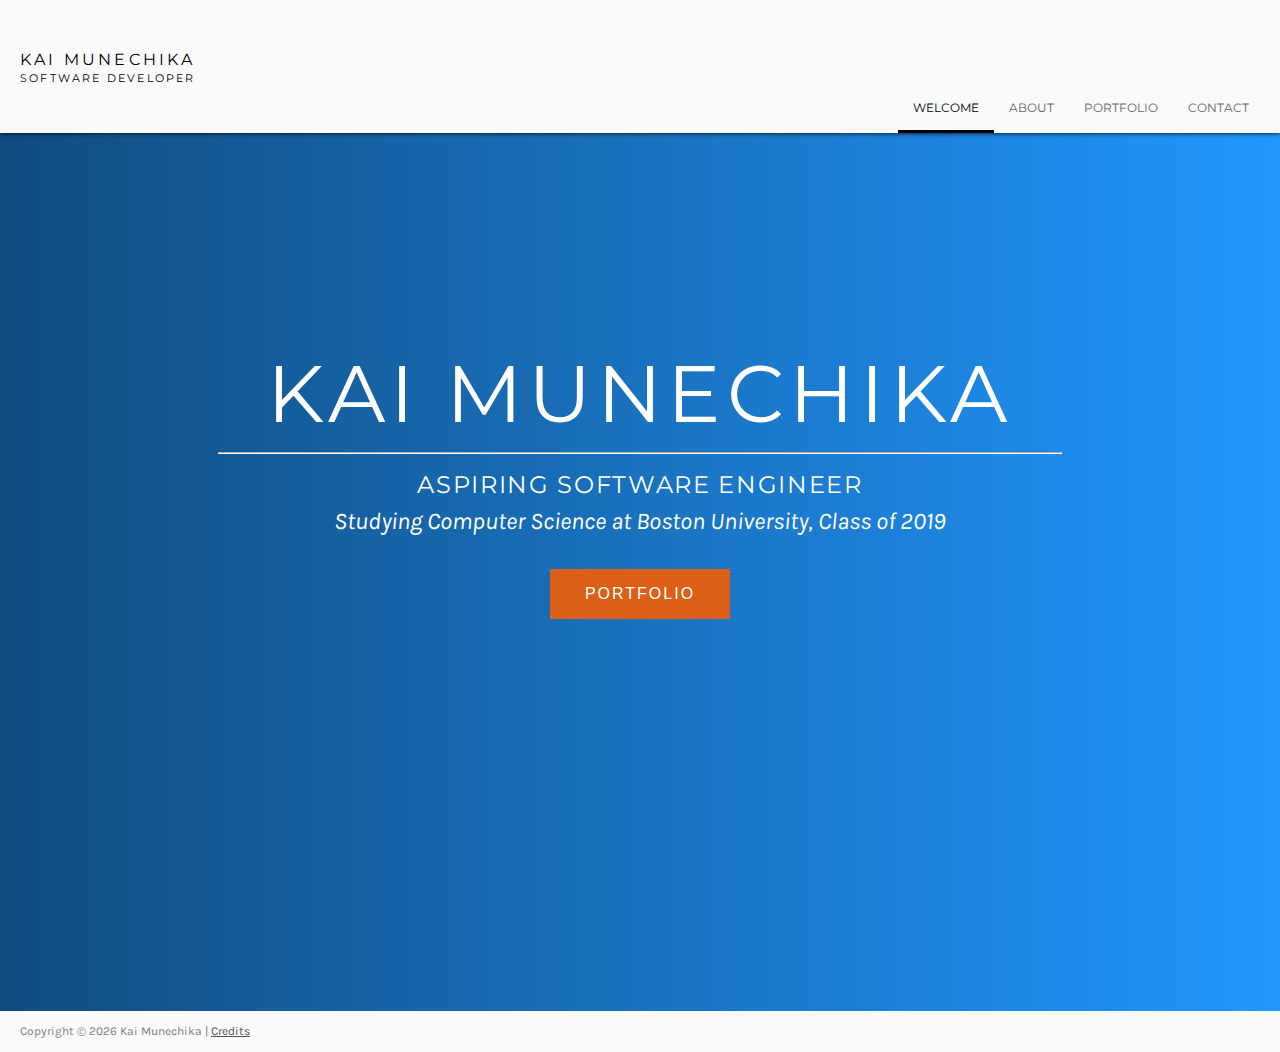
<file: index.html>
<!DOCTYPE html>
<html lang="en">
<head>
    <meta charset="UTF-8">
    <meta property="og:image" content="http://kai-munechika.xyz/site-banner.png">

    <title>Home | Kai Munechika</title>
    <link href="http://fonts.googleapis.com/css?family=Montserrat:400,700" rel="stylesheet" type="text/css">
    <link href="http://fonts.googleapis.com/css?family=Karla:400,400italic,700,700italic" rel="stylesheet" type="text/css">
    <link rel="stylesheet" type="text/css" href="css/header-nav-footer.css">
    <link rel="stylesheet" type="text/css" href="css/home.css">

</head>

<body>

<div class="shadow">
<header>
    <a href="#" class="header">Kai Munechika</a>
    <a href="#" class="header" id="tagline"><span>Software Developer</span></a>
</header>

<nav>
    <ul>
        <li><a href="html/contact.html">Contact</a></li>
        <li><a href="html/portfolio.html">Portfolio</a></li>
        <li><a href="html/about.html">About</a></li>
        <li><a href="index.html" id="current-link">Welcome</a></li>
    </ul>
</nav>
</div>

<div id="content">

    <a id="header-name">Kai Munechika</a>
    <hr>
    <a id="tagline2">Aspiring Software Engineer</a>
    <p style="font-style: italic">Studying Computer Science at Boston University, Class of 2019</p>
    <form action="html/portfolio.html">
        <input id="portfolio-button" type="submit" value="Portfolio">
    </form>

</div>

<footer>
    <p>Copyright <span id="copyright-symbol">&#9400;</span>
        <script>document.write(new Date().getFullYear())</script>   <!-- the current year -->
        Kai Munechika | <a href="html/credits.html">Credits</a></p>
</footer>

</body>
</html>
</file>
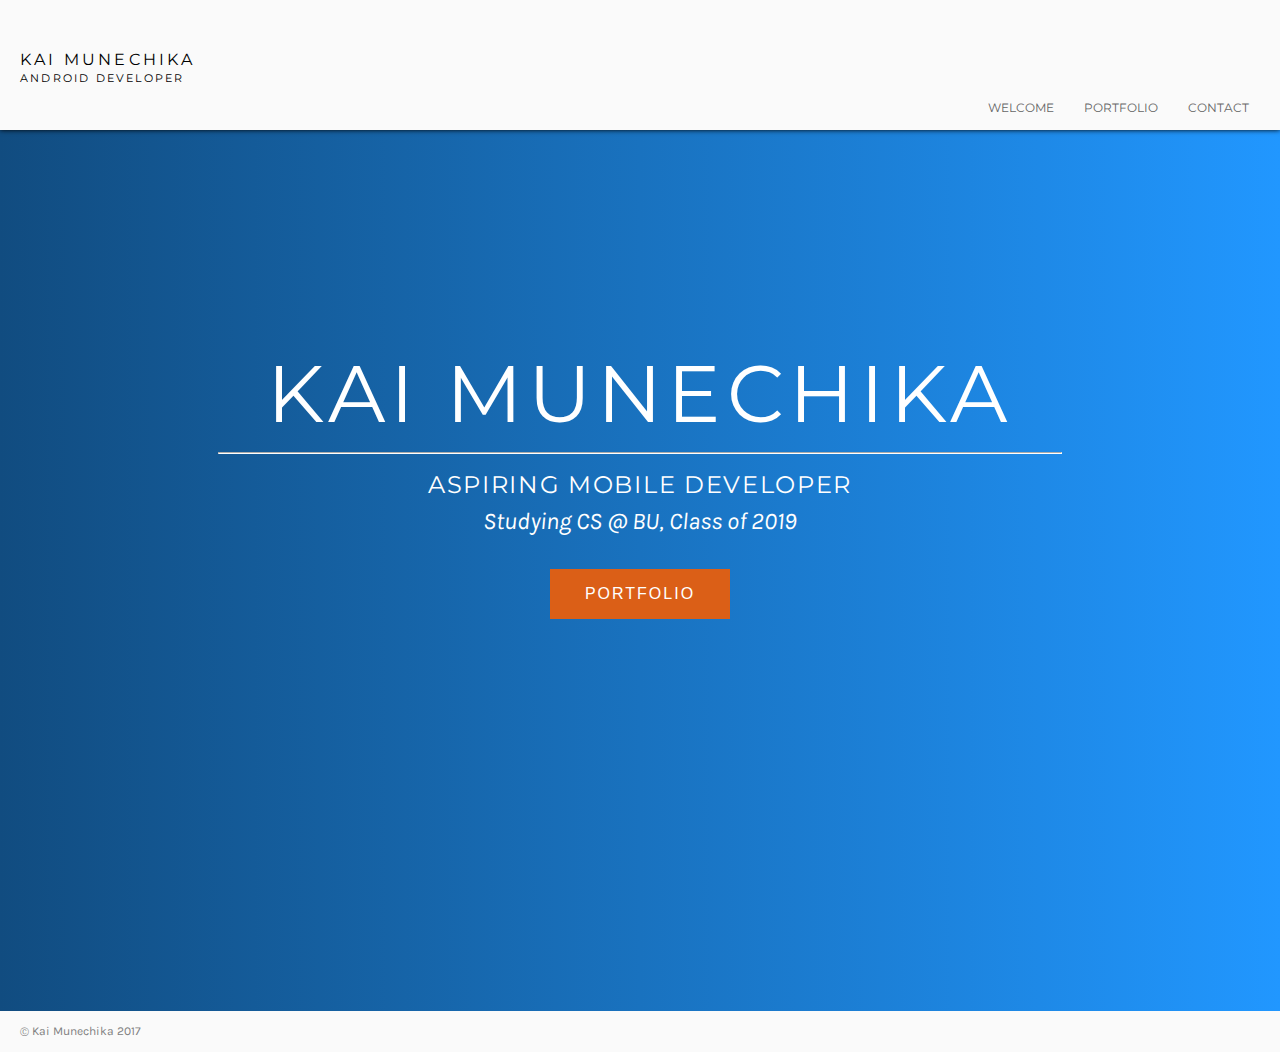
<file: html/index.html>
<!DOCTYPE html>
<html lang="en">
<head>
    <meta charset="UTF-8">
    <title>Home | Kai Munechika</title>
    <link href="http://fonts.googleapis.com/css?family=Montserrat:400,700" rel="stylesheet" type="text/css">
    <link href="http://fonts.googleapis.com/css?family=Karla:400,400italic,700,700italic" rel="stylesheet" type="text/css">
    <link rel="stylesheet" type="text/css" href="../css/header-nav-footer.css">
    <link rel="stylesheet" type="text/css" href="../css/home.css">

</head>

<body>

<div class="shadow">
<header>
    <a href="#" class="header">Kai Munechika</a>
    <a href="#" class="header" id="tagline"><span>Android Developer</span></a>
</header>

<nav>
    <ul>
        <li><a href="contact.html">Contact</a></li>
        <li><a href="portfolio.html">Portfolio</a></li>
        <!--<li><a href="about-me.html">About Me</a></li>-->
        <li><a href="index.html">Welcome</a></li>
    </ul>
</nav>
</div>

<div id="content">

    <a id="header-name">Kai Munechika</a>
    <hr>
    <a id="tagline2">Aspiring Mobile Developer</a>
    <p style="font-style: italic">Studying CS @ BU, Class of 2019</p>
    <form action="portfolio.html">
        <input id="portfolio-button" type="submit" value="Portfolio">
    </form>

</div>

<footer>
    <p><span id="copyright-symbol">&#9400;</span> Kai Munechika 2017</p>
</footer>

</body>
</html>
</file>
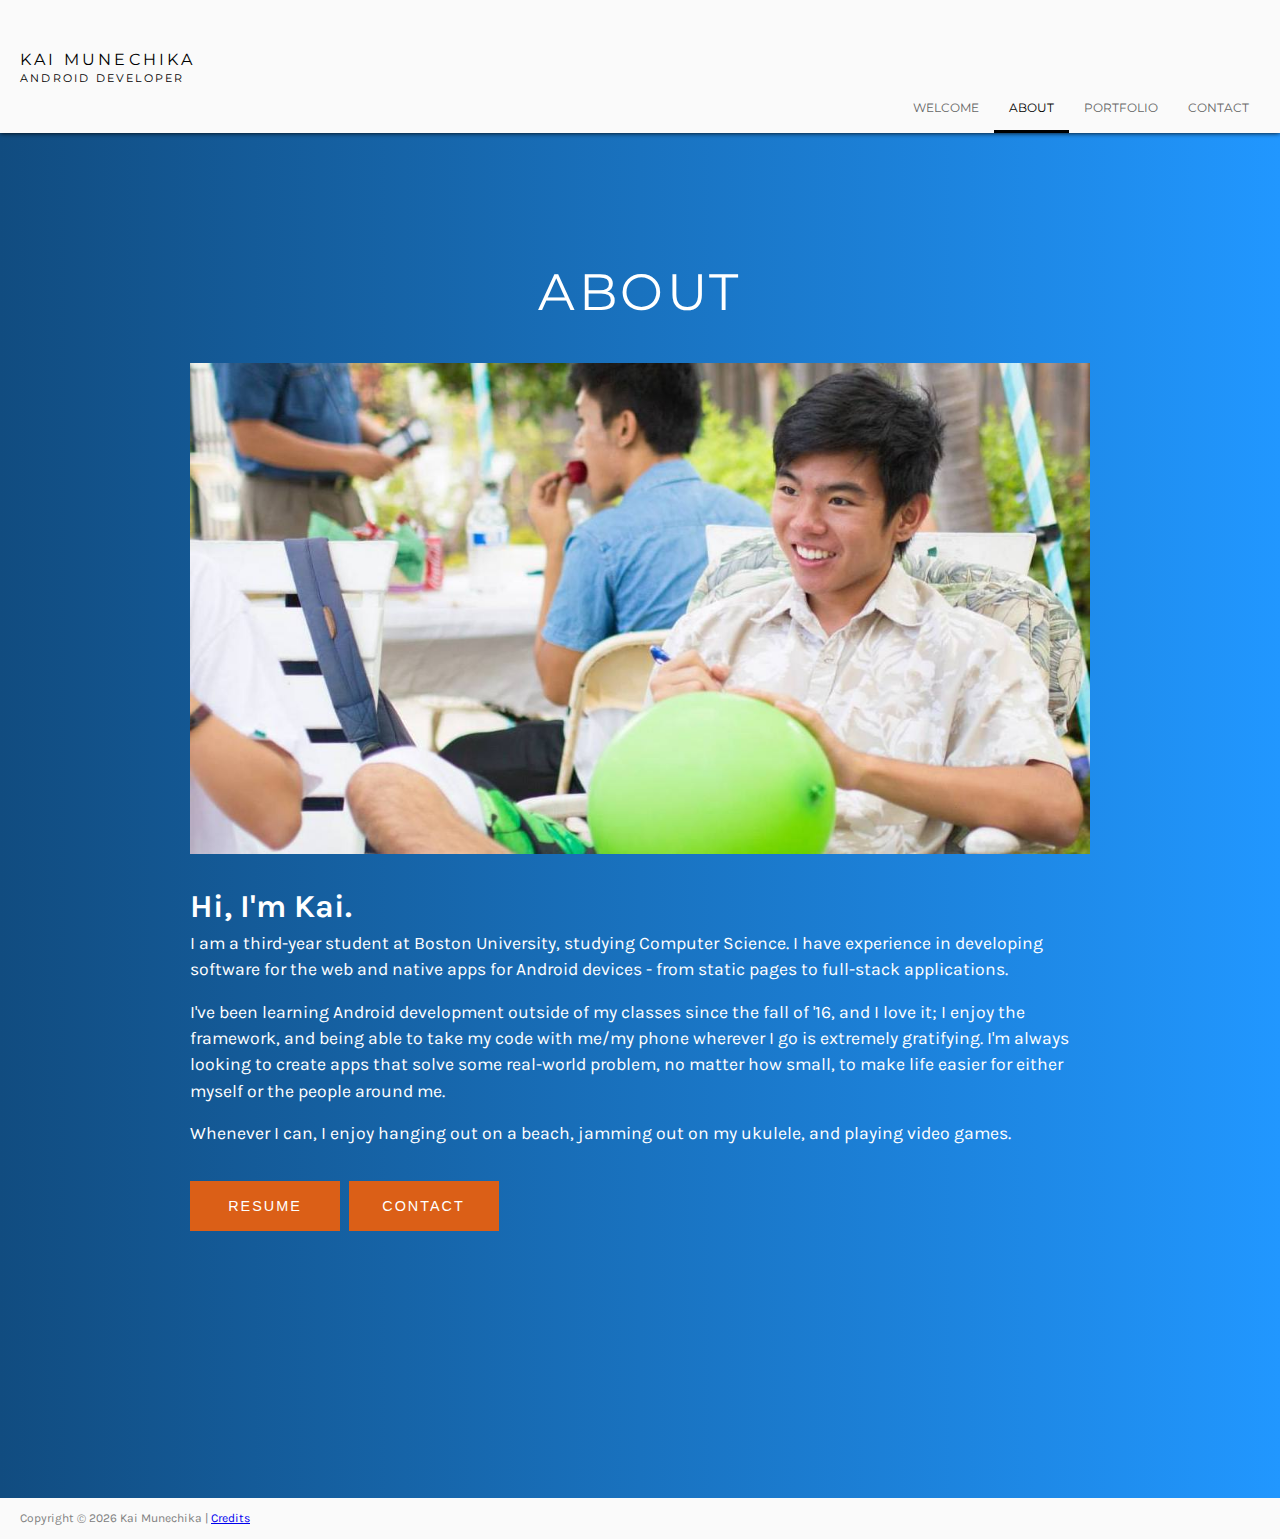
<file: html/about.html>
<!DOCTYPE html>
<html lang="en">
<head>
    <meta charset="UTF-8">
    <title>About | Kai Munechika</title>
    <link href="http://fonts.googleapis.com/css?family=Montserrat:400,700" rel="stylesheet" type="text/css">
    <link href="http://fonts.googleapis.com/css?family=Karla:400,400italic,700,700italic" rel="stylesheet"
          type="text/css">
    <link rel="stylesheet" type="text/css" href="../css/header-nav-footer.css">
    <link rel="stylesheet" type="text/css" href="../css/about.css">
</head>
<body>

<div class="shadow">
    <header>
        <a href="#" class="header">Kai Munechika</a>
        <a href="#" class="header" id="tagline"><span>Android Developer</span></a>
    </header>

    <nav>
        <ul>
            <li><a href="contact.html">Contact</a></li>
            <li><a href="portfolio.html">Portfolio</a></li>
            <li><a href="about.html" id="current-link">About</a></li>
            <li><a href="../index.html">Welcome</a></li>
        </ul>
    </nav>
</div>

<div id="content">

    <a id="about-me-header">About</a>

    <div id="container">
        <img src="../images/cropped-2.jpg" alt="Kai Munechika">

        <h1 id="subheader">Hi, I'm Kai.</h1>
        <p class="about-me-text">I am a third-year student at Boston University, studying Computer Science.
            I have experience in developing software for the web and native apps for Android devices - from static pages to full-stack applications.
        <p class="about-me-text"> I've been learning Android development outside of my classes since the fall of '16,
            and I love it; I enjoy the framework, and being able to take my code with me/my phone wherever I go is extremely gratifying. I'm always looking to create apps that solve some real-world problem, no matter how small, to make life easier for either myself or the people around me.
        </p>
        <p class="about-me-text">
            Whenever I can, I enjoy hanging out on a beach, jamming out on my ukulele, and playing video games.
        </p>

        <form action="../resume-vA.pdf" target="_blank">
            <input class="button" type="submit" value="Resume">
        </form>
        <form action="contact.html">
            <input id="second-button" class="button" type="submit" value="Contact">
        </form>
    </div>


</div>


<footer>
    <p>Copyright <span id="copyright-symbol">&#9400;</span>
        <script>document.write(new Date().getFullYear())</script>   <!-- the current year -->
        Kai Munechika | <a href="credits.html">Credits</a></p>
</footer>

</body>
</html>
</file>
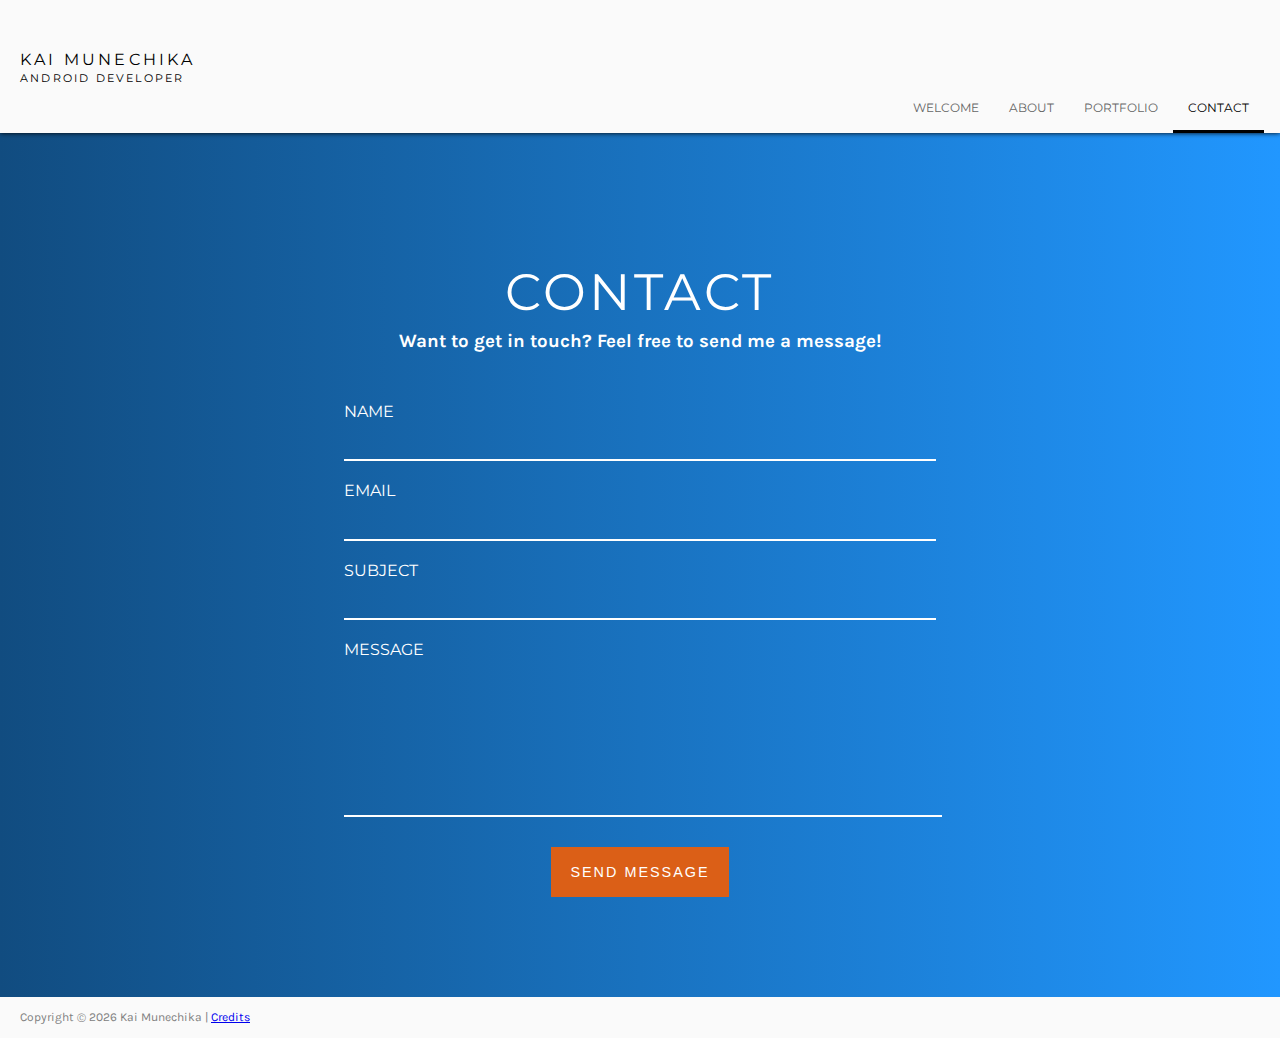
<file: html/contact.html>
<!DOCTYPE html>
<html lang="en">
<head>
    <meta charset="UTF-8">
    <title>Contact | Kai Munechika</title>
    <link href="http://fonts.googleapis.com/css?family=Montserrat:400,700" rel="stylesheet" type="text/css">
    <link href="http://fonts.googleapis.com/css?family=Karla:400,400italic,700,700italic" rel="stylesheet"
          type="text/css">
    <link rel="stylesheet" type="text/css" href="../css/header-nav-footer.css">
    <link rel="stylesheet" type="text/css" href="../css/contact.css">
</head>
<body>

<div class="shadow">
    <header>
        <a href="#" class="header">Kai Munechika</a>
        <a href="#" class="header" id="tagline"><span>Android Developer</span></a>
    </header>

    <nav>
        <ul>
            <li><a href="contact.html" id="current-link">Contact</a></li>
            <li><a href="portfolio.html">Portfolio</a></li>
            <li><a href="about.html">About</a></li>
            <li><a href="../index.html">Welcome</a></li>
        </ul>
    </nav>
</div>

<div id="content">

    <div id="wrapper">
        <a>Contact</a>

        <h3> Want to get in touch? Feel free to send me a message! </h3>

        <!-- add an action to send message -->
        <form method="GET" action="mailto:kaim808@gmail.com">
            <label for="name" id="first-label">Name
                <input type="text" class="input" name="name" id="name" required>
            </label>

            <label for="email">Email
                <input type="email" class="input" name="name" id="email" required>
            </label>
            <label for="subject">Subject
                <input type="text" class="input" name="subject" id="subject" required>
            </label>
            <label for="message">Message
                <textarea class="input" name="body" rows="5" id="message" required></textarea>
            </label>

            <input type="submit" id="submit" value="Send Message">

        </form>
    </div>
</div>

<footer>
    <p>Copyright <span id="copyright-symbol">&#9400;</span>
        <script>document.write(new Date().getFullYear())</script>   <!-- the current year -->
        Kai Munechika | <a href="credits.html">Credits</a></p>
</footer>


</body>
</html>
</file>
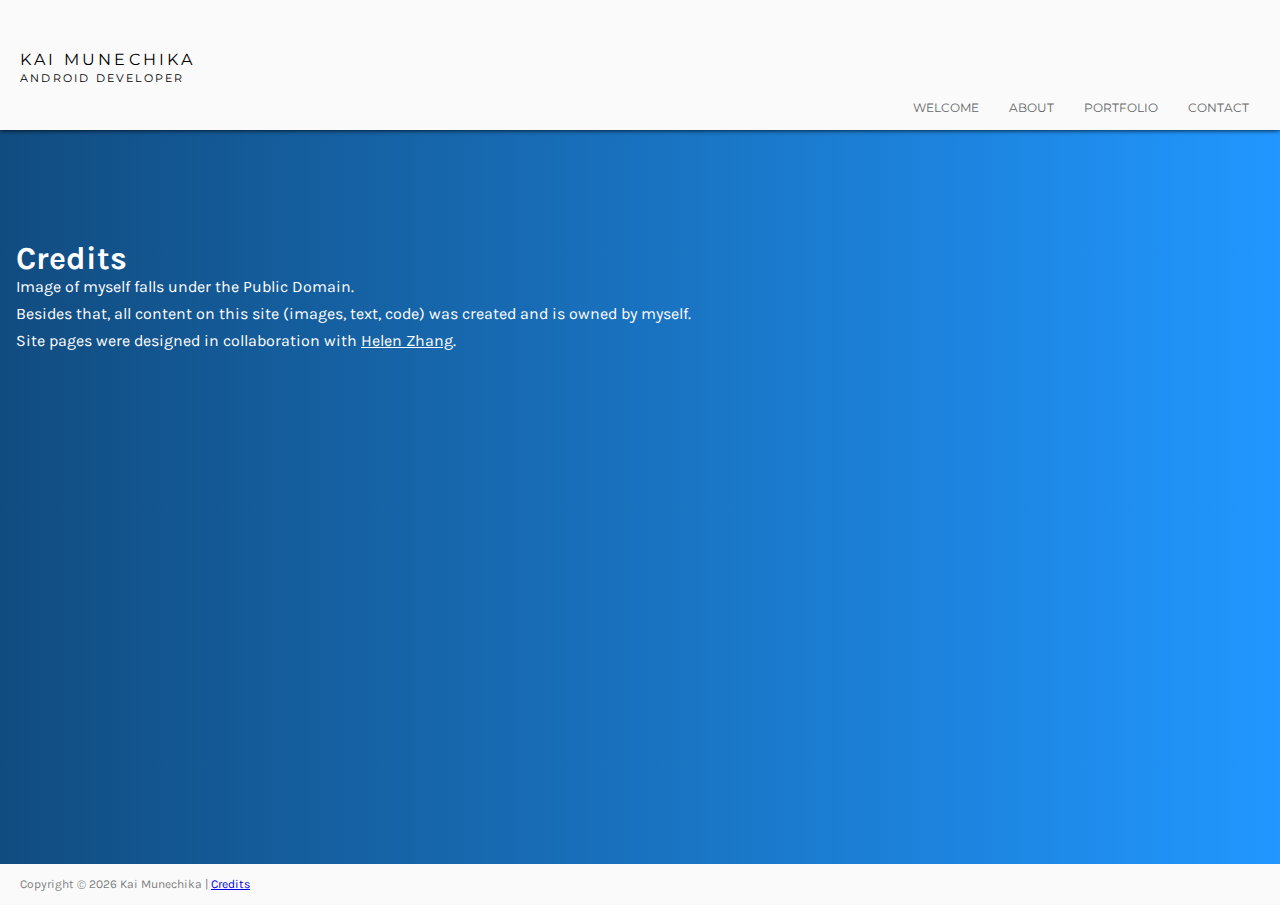
<file: html/credits.html>
<!DOCTYPE html>
<html lang="en">
<head>
    <meta charset="UTF-8">
    <title>Credits | Kai Munechika</title>
    <link href="http://fonts.googleapis.com/css?family=Montserrat:400,700" rel="stylesheet" type="text/css">
    <link href="http://fonts.googleapis.com/css?family=Karla:400,400italic,700,700italic" rel="stylesheet"
          type="text/css">
    <link rel="stylesheet" type="text/css" href="../css/header-nav-footer.css">
    <link rel="stylesheet" type="text/css" href="../css/credits.css">

</head>
<body>

<div class="shadow">
    <header>
        <a href="#" class="header">Kai Munechika</a>
        <a href="#" class="header" id="tagline"><span>Android Developer</span></a>
    </header>

    <nav>
        <ul>
            <li><a href="contact.html">Contact</a></li>
            <li><a href="portfolio.html">Portfolio</a></li>
            <li><a href="about.html">About</a></li>
            <li><a href="../index.html">Welcome</a></li>
        </ul>
    </nav>
</div>

<div id="content">

    <h1>Credits</h1>
    <p>Image of myself falls under the Public Domain.</p>
    <p>Besides that, all content on this site (images, text, code) was created and is owned by myself.</p>
    <p>Site pages were designed in collaboration with <a href="https://www.linkedin.com/in/helen-zhang-4986a4a8/" target="_blank" >Helen Zhang</a>.</p>


</div>


<footer>
    <p>Copyright <span id="copyright-symbol">&#9400;</span>
        <script>document.write(new Date().getFullYear())</script>   <!-- the current year -->
        Kai Munechika | <a href="credits.html">Credits</a></p>
</footer>

</body>
</html>
</file>
<file: css/header-nav-footer.css>
* {
    margin: 0;
    padding: 0;
}

/* header */
header {
    font-family: 'Montserrat', sans-serif;
    background: #fafafa;
    padding-top: 50px;
    padding-left: 20px;
}

.header {
    text-transform: uppercase;
    font-size: 16px;
    letter-spacing: 0.2em;
    text-align: left;
    color: black;
    text-decoration: none;
    display: block;
}

.header#tagline {
    font-size: 11px;
    margin-top: 2px;
    /*letter-spacing: 0.1em;*/
}

hr {
    border-color: white;
}


/* nav */
.shadow {
    box-shadow: 0 0 5px 0;
    -moz-box-shadow:0 0 5px 0 black;
    -webkit-box-shadow:0 0 5px 0 black;
    z-index: 2;

    /* fix to top of screen */
    position: fixed; /* Set the navbar to fixed position */
    width: 100%;
    top: 0; /* Position the navbar at the bottom of the page */
}

nav {
    font-family: 'Montserrat', sans-serif;
    background: #fafafa;
    margin: 0;
    padding: 0;
}

nav ul {
    list-style-type: none;
    overflow: hidden;
    padding-right: 16px;

}

nav ul li {
    display: inline;
    float: right;
}

nav ul li a {
    display: block;
    color: #656565;
    text-align: center;
    text-decoration: none;
    text-transform: uppercase;
    font-size: 12px;
    padding: 15px;

}

@media screen and (max-width: 960px) {
    nav ul li a {
        font-size: calc(9px + 0.25vw);
        max-font-size: 12px;
    }
}

nav ul li a:hover {
    /*background: #db5f17;*/
    color: black;
}

/* underline the selected link in navigation*/
#current-link {
    border-bottom: black solid 3px;
    color: black;
}


/* footer */
footer {
    font-family: 'Karla', sans-serif;
    padding-left: 20px;
    color: gray;
    background: #fafafa;
    font-size: 12px;
    line-height: 40px;
}

#copyright-symbol {
    font-size: 9px;
}
</file>
<file: css/home.css>
/*@media screen and*/

/* content */
#content {
    font-family: 'Karla', sans-serif;
    background: #1e88e5; /* if gradient doesn't work*/
    background: -webkit-linear-gradient(#114C80, #1972BF, #2197FF); /* For Safari 5.1 to 6.0 */
    background: -o-linear-gradient(#114C80, #1972BF, #2197FF); /* For Opera 11.1 to 12.0 */
    background: -moz-linear-gradient(#114C80, #1972BF, #2197FF); /* For Firefox 3.6 to 15 */
    background: linear-gradient(to right, #114C80, #1972BF, #2197FF); /* Standard syntax */
    color: white;
    padding-top: 325px;
    padding-bottom: 392px;
}

#header-name, #tagline2 {
    font-family: 'Montserrat', sans-serif;
    color: white;
    display: block;
    font-size: 5em;
    letter-spacing: 0.07em;
    text-align: center;
    text-decoration: none;
    text-transform: uppercase;
    margin: 20px;
}

#tagline2 {
    margin: 8px;
    font-size: 1.5em;
}

#content p {
    text-align: center;
    font-size: 1.5em;
}

#portfolio-button {
    display: block;
    margin: 34px auto 0;
    width: 14%;
    height: 50px;
    border: none;
    background: #db5f17;
    color: white;
    letter-spacing: 2px;
    font-size: 1em;
    text-transform: uppercase;
}

hr {
    display: block;
    margin: -10px auto;
    margin-bottom: 1em;
    max-width: 842px;
}

@media screen and (max-width: 960px) {
    #header-name {
        font-size: 8vw;
    }

    #portfolio-button {
        width: 134px;
    }

    #content p {
        font-size: 1.5em;
    }

    hr {
        width: 90vw;
    }
}

footer a {
    color: #555;
}
</file>
<file: css/about.css>
/* content */
#content {
    font-family: 'Karla', sans-serif;
    color: white;
    padding-top: 240px;
    padding-bottom: 267px;
    background: #1e88e5;
    background: linear-gradient(to right, #114C80, #1972BF, #2197FF); /* Standard syntax */

}

#about-me-header {
    text-decoration: none;
    text-align: center;
    color: white;
    display: block;
    font-family: 'Montserrat', sans-serif;
    text-transform: uppercase;
    margin: 20px;
    padding-bottom: 20px;
    font-size: 3.2em;
    letter-spacing: 0.07em;
}

#container {
    max-width: 900px;
    margin: auto;
    padding-right: 16px;
    padding-left: 16px;
}

#subheader {
    padding-top: 34px;
    margin-bottom: 5px;
}

.about-me-text {
    line-height: 1.5em;
    font-size: 1.1em;
    /*max-width: 1300px;*/
    margin: auto;
    padding-bottom: 16px;
}


#content img {
    display: block;
    width: 100%;
    margin: 0 auto;
    right: 0;
    background: lightgray;
}

form {
    display: inline;
}

.button {
    display: inline;
    width: 150px;
    height: 50px;
    border: none;
    background: #db5f17;
    color: white;
    letter-spacing: 2px;
    font-size: 0.9em;
    text-transform: uppercase;
    margin: 18px 4.5px 0 0;
}


@media screen and (max-width: 344px) {
    /*center the buttons*/
    form {
        display: block;
        text-align: center;
    }

    #second-button {
        margin: 16px 4px 0 0;
    }

    .button {
        width: 80%;
    }

}
</file>
<file: css/contact.css>
/* content */
#content {
    font-family: 'Karla', sans-serif;
    color: white;
    padding-top: 240px;
    padding-bottom: 100px;

    background: #1e88e5; /* if gradient doesn't work*/
    background: linear-gradient(to right, #114C80, #1972BF, #2197FF); /* Standard syntax */
}

#wrapper h1 {
    font-size: 68px;
    padding-bottom: 20px;
}

#wrapper {
    max-width: 592px;
    margin: auto auto;
}

h3 {
    text-align: center;
}
#wrapper a {
    text-decoration: none;
    text-align: center;
    color: white;
    display: block;
    font-family: 'Montserrat', sans-serif;
    text-transform: uppercase;
    margin: 20px;
    font-size: 3.2em;
    letter-spacing: 0.07em;
}

h3 {
    margin-top: -13px;
}

label, .input {
    display: block;
}

label {
    position: relative;
    text-transform: uppercase;
    font-family: 'Montserrat', sans-serif;
    margin-top: 20px;
}

#first-label {
    margin-top: 50px;
}

.input {
    position: relative;
    width: 100%;
    line-height: 2em;
    font-size: 1.2em;

    border: 0;
    outline: 0;
    background: rgba(0,0,0,0);
    color: white;
    border-bottom: 2px solid white;
}


textarea.input {
    width: 101%;
    resize: none;
}

#submit {
    display: block;
    margin: 30px auto 0;
    width: 30%;
    height: 50px;
    border: none;
    background: #db5f17;
    color: white;
    letter-spacing: 2px;
    font-size: 0.9em;
    text-transform: uppercase;
}

@media screen and (max-width: 630px) {
    #wrapper {
        width: 95%;
        margin-left: 2.5%;
        margin-right: 2.5%;
    }

    #submit {
        width: 177.6px;
    }
}
</file>
<file: css/credits.css>
#content {
    font-family: 'Karla', sans-serif;
    background: #1e88e5; /* if gradient doesn't work*/
    background: linear-gradient(to right, #114C80, #1972BF, #2197FF); /* Standard syntax */
    color: white;
    padding-top: 240px;
    padding-left: 16px;

    height: calc(84vh - 132px);
}


#content a {
    color: white;
}

p {
    margin-bottom: 8px;
}
</file>
